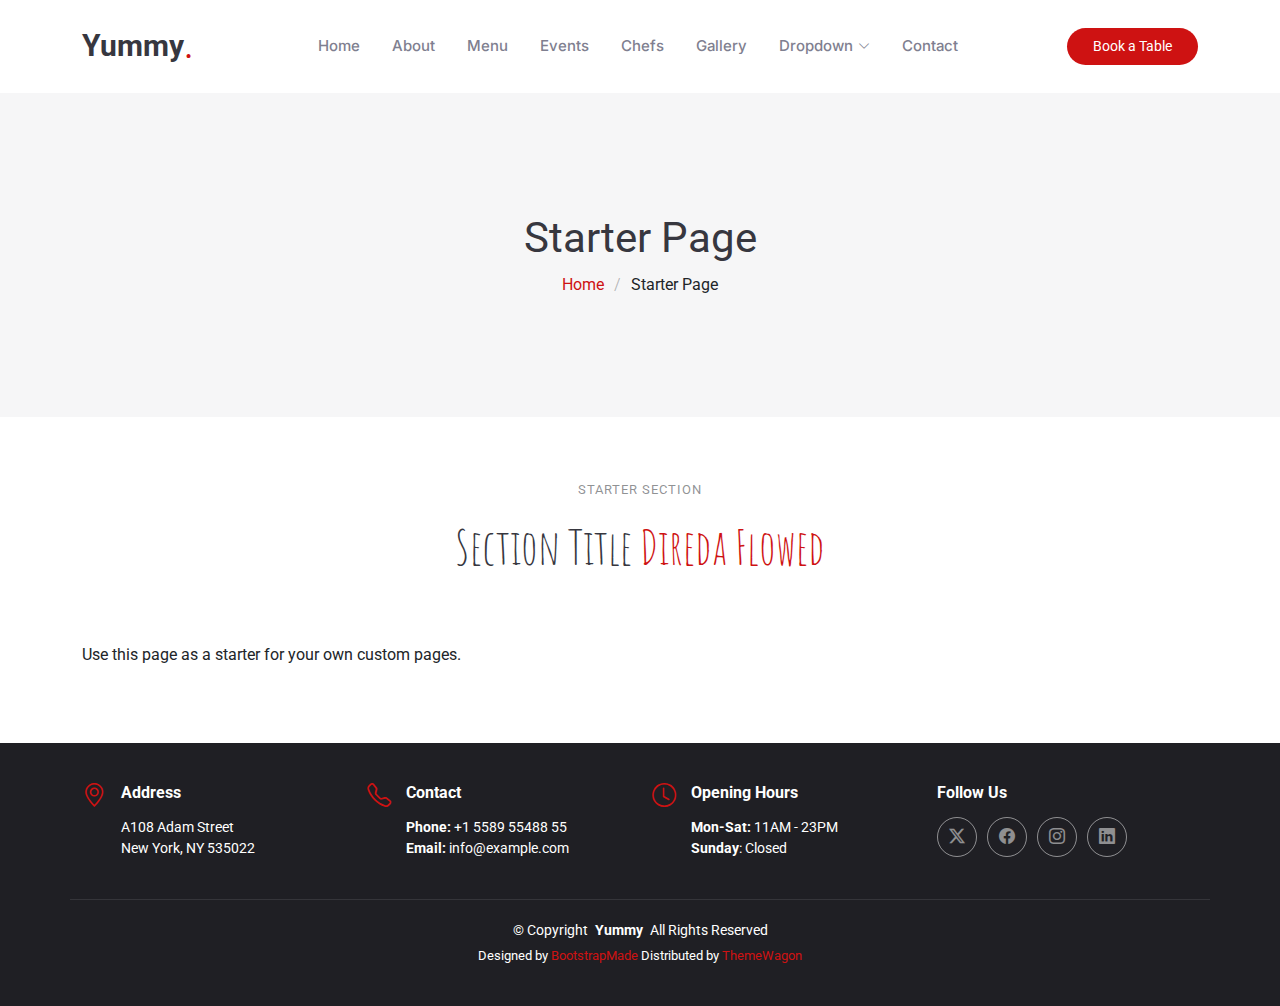
<file: starter-page.html>
<!DOCTYPE html>
<html lang="en">

<head>
  <meta charset="utf-8">
  <meta content="width=device-width, initial-scale=1.0" name="viewport">
  <title>Starter Page - Yummy Bootstrap Template</title>
  <meta name="description" content="">
  <meta name="keywords" content="">

  <!-- Favicons -->
  <link href="assets/img/favicon.png" rel="icon">
  <link href="assets/img/apple-touch-icon.png" rel="apple-touch-icon">

  <!-- Fonts -->
  <link href="https://fonts.googleapis.com" rel="preconnect">
  <link href="https://fonts.gstatic.com" rel="preconnect" crossorigin>
  <link href="https://fonts.googleapis.com/css2?family=Roboto:ital,wght@0,100;0,300;0,400;0,500;0,700;0,900;1,100;1,300;1,400;1,500;1,700;1,900&family=Inter:wght@100;200;300;400;500;600;700;800;900&family=Amatic+SC:wght@400;700&display=swap" rel="stylesheet">

  <!-- Vendor CSS Files -->
  <link href="assets/vendor/bootstrap/css/bootstrap.min.css" rel="stylesheet">
  <link href="assets/vendor/bootstrap-icons/bootstrap-icons.css" rel="stylesheet">
  <link href="assets/vendor/aos/aos.css" rel="stylesheet">
  <link href="assets/vendor/glightbox/css/glightbox.min.css" rel="stylesheet">
  <link href="assets/vendor/swiper/swiper-bundle.min.css" rel="stylesheet">

  <!-- Main CSS File -->
  <link href="assets/css/main.css" rel="stylesheet">

  <!-- =======================================================
  * Template Name: Yummy
  * Template URL: https://bootstrapmade.com/yummy-bootstrap-restaurant-website-template/
  * Updated: Aug 07 2024 with Bootstrap v5.3.3
  * Author: BootstrapMade.com
  * License: https://bootstrapmade.com/license/
  ======================================================== -->
</head>

<body class="starter-page-page">

  <header id="header" class="header d-flex align-items-center sticky-top">
    <div class="container position-relative d-flex align-items-center justify-content-between">

      <a href="index.html" class="logo d-flex align-items-center me-auto me-xl-0">
        <!-- Uncomment the line below if you also wish to use an image logo -->
        <!-- <img src="assets/img/logo.png" alt=""> -->
        <h1 class="sitename">Yummy</h1>
        <span>.</span>
      </a>

      <nav id="navmenu" class="navmenu">
        <ul>
          <li><a href="#hero">Home<br></a></li>
          <li><a href="#about">About</a></li>
          <li><a href="#menu">Menu</a></li>
          <li><a href="#events">Events</a></li>
          <li><a href="#chefs">Chefs</a></li>
          <li><a href="#gallery">Gallery</a></li>
          <li class="dropdown"><a href="#"><span>Dropdown</span> <i class="bi bi-chevron-down toggle-dropdown"></i></a>
            <ul>
              <li><a href="#">Dropdown 1</a></li>
              <li class="dropdown"><a href="#"><span>Deep Dropdown</span> <i class="bi bi-chevron-down toggle-dropdown"></i></a>
                <ul>
                  <li><a href="#">Deep Dropdown 1</a></li>
                  <li><a href="#">Deep Dropdown 2</a></li>
                  <li><a href="#">Deep Dropdown 3</a></li>
                  <li><a href="#">Deep Dropdown 4</a></li>
                  <li><a href="#">Deep Dropdown 5</a></li>
                </ul>
              </li>
              <li><a href="#">Dropdown 2</a></li>
              <li><a href="#">Dropdown 3</a></li>
              <li><a href="#">Dropdown 4</a></li>
            </ul>
          </li>
          <li><a href="#contact">Contact</a></li>
        </ul>
        <i class="mobile-nav-toggle d-xl-none bi bi-list"></i>
      </nav>

      <a class="btn-getstarted" href="index.html#book-a-table">Book a Table</a>

    </div>
  </header>

  <main class="main">

    <!-- Page Title -->
    <div class="page-title" data-aos="fade">
      <div class="container">
        <h1>Starter Page</h1>
        <nav class="breadcrumbs">
          <ol>
            <li><a href="index.html">Home</a></li>
            <li class="current">Starter Page</li>
          </ol>
        </nav>
      </div>
    </div><!-- End Page Title -->

    <!-- Starter Section Section -->
    <section id="starter-section" class="starter-section section">

      <!-- Section Title -->
      <div class="container section-title" data-aos="fade-up">
        <h2>Starter Section</h2>
        <p><span>Section Title</span> <span class="description-title">Direda Flowed</span></p>
      </div><!-- End Section Title -->

      <div class="container" data-aos="fade-up">
        <p>Use this page as a starter for your own custom pages.</p>
      </div>

    </section><!-- /Starter Section Section -->

  </main>

  <footer id="footer" class="footer dark-background">

    <div class="container">
      <div class="row gy-3">
        <div class="col-lg-3 col-md-6 d-flex">
          <i class="bi bi-geo-alt icon"></i>
          <div class="address">
            <h4>Address</h4>
            <p>A108 Adam Street</p>
            <p>New York, NY 535022</p>
            <p></p>
          </div>

        </div>

        <div class="col-lg-3 col-md-6 d-flex">
          <i class="bi bi-telephone icon"></i>
          <div>
            <h4>Contact</h4>
            <p>
              <strong>Phone:</strong> <span>+1 5589 55488 55</span><br>
              <strong>Email:</strong> <span>info@example.com</span><br>
            </p>
          </div>
        </div>

        <div class="col-lg-3 col-md-6 d-flex">
          <i class="bi bi-clock icon"></i>
          <div>
            <h4>Opening Hours</h4>
            <p>
              <strong>Mon-Sat:</strong> <span>11AM - 23PM</span><br>
              <strong>Sunday</strong>: <span>Closed</span>
            </p>
          </div>
        </div>

        <div class="col-lg-3 col-md-6">
          <h4>Follow Us</h4>
          <div class="social-links d-flex">
            <a href="#" class="twitter"><i class="bi bi-twitter-x"></i></a>
            <a href="#" class="facebook"><i class="bi bi-facebook"></i></a>
            <a href="#" class="instagram"><i class="bi bi-instagram"></i></a>
            <a href="#" class="linkedin"><i class="bi bi-linkedin"></i></a>
          </div>
        </div>

      </div>
    </div>

    <div class="container copyright text-center mt-4">
      <p>© <span>Copyright</span> <strong class="px-1 sitename">Yummy</strong> <span>All Rights Reserved</span></p>
      <div class="credits">
        <!-- All the links in the footer should remain intact. -->
        <!-- You can delete the links only if you've purchased the pro version. -->
        <!-- Licensing information: https://bootstrapmade.com/license/ -->
        <!-- Purchase the pro version with working PHP/AJAX contact form: [buy-url] -->
        Designed by <a href="https://bootstrapmade.com/">BootstrapMade</a> Distributed by <a href="https://themewagon.com">ThemeWagon</a>
      </div>
    </div>

  </footer>

  <!-- Scroll Top -->
  <a href="#" id="scroll-top" class="scroll-top d-flex align-items-center justify-content-center"><i class="bi bi-arrow-up-short"></i></a>

  <!-- Preloader -->
  <div id="preloader"></div>

  <!-- Vendor JS Files -->
  <script src="assets/vendor/bootstrap/js/bootstrap.bundle.min.js"></script>
  <script src="assets/vendor/php-email-form/validate.js"></script>
  <script src="assets/vendor/aos/aos.js"></script>
  <script src="assets/vendor/glightbox/js/glightbox.min.js"></script>
  <script src="assets/vendor/purecounter/purecounter_vanilla.js"></script>
  <script src="assets/vendor/swiper/swiper-bundle.min.js"></script>

  <!-- Main JS File -->
  <script src="assets/js/main.js"></script>

</body>

</html>
</file>
<file: assets/css/main.css>
/**
* Template Name: Yummy
* Template URL: https://bootstrapmade.com/yummy-bootstrap-restaurant-website-template/
* Updated: Aug 07 2024 with Bootstrap v5.3.3
* Author: BootstrapMade.com
* License: https://bootstrapmade.com/license/
*/

/*--------------------------------------------------------------
# Font & Color Variables
# Help: https://bootstrapmade.com/color-system/
--------------------------------------------------------------*/
/* Fonts */
:root {
  --default-font: "Roboto",  system-ui, -apple-system, "Segoe UI", Roboto, "Helvetica Neue", Arial, "Noto Sans", "Liberation Sans", sans-serif, "Apple Color Emoji", "Segoe UI Emoji", "Segoe UI Symbol", "Noto Color Emoji";
  --heading-font: "Amatic SC",  sans-serif;
  --nav-font: "Inter",  sans-serif;
}

/* Global Colors - The following color variables are used throughout the website. Updating them here will change the color scheme of the entire website */
:root { 
  --background-color: #ffffff; /* Background color for the entire website, including individual sections */
  --default-color: #212529; /* Default color used for the majority of the text content across the entire website */
  --heading-color: #37373f; /* Color for headings, subheadings and title throughout the website */
  --accent-color: #ce1212; /* Accent color that represents your brand on the website. It's used for buttons, links, and other elements that need to stand out */
  --surface-color: #ffffff; /* The surface color is used as a background of boxed elements within sections, such as cards, icon boxes, or other elements that require a visual separation from the global background. */
  --contrast-color: #ffffff; /* Contrast color for text, ensuring readability against backgrounds of accent, heading, or default colors. */
}

/* Nav Menu Colors - The following color variables are used specifically for the navigation menu. They are separate from the global colors to allow for more customization options */
:root {
  --nav-color: #7f7f90;  /* The default color of the main navmenu links */
  --nav-hover-color: #ce1212; /* Applied to main navmenu links when they are hovered over or active */
  --nav-mobile-background-color: #ffffff; /* Used as the background color for mobile navigation menu */
  --nav-dropdown-background-color: #ffffff; /* Used as the background color for dropdown items that appear when hovering over primary navigation items */
  --nav-dropdown-color: #7f7f90; /* Used for navigation links of the dropdown items in the navigation menu. */
  --nav-dropdown-hover-color: #ce1212; /* Similar to --nav-hover-color, this color is applied to dropdown navigation links when they are hovered over. */
}

/* Color Presets - These classes override global colors when applied to any section or element, providing reuse of the sam color scheme. */

.light-background {
  --background-color: #f2f2f2;
  --surface-color: #ffffff;
}

.dark-background {
  --background-color: #1f1f24;
  --default-color: #ffffff;
  --heading-color: #ffffff;
  --surface-color: #37373f;
  --contrast-color: #ffffff;
}

/* Smooth scroll */
:root {
  scroll-behavior: smooth;
}

/*--------------------------------------------------------------
# General Styling & Shared Classes
--------------------------------------------------------------*/
body {
  color: var(--default-color);
  background-color: var(--background-color);
  font-family: var(--default-font);
}

a {
  color: var(--accent-color);
  text-decoration: none;
  transition: 0.3s;
}

a:hover {
  color: color-mix(in srgb, var(--accent-color), transparent 25%);
  text-decoration: none;
}

h1,
h2,
h3,
h4,
h5,
h6 {
  color: var(--heading-color);
  font-family: var(--heading-font);
}

/* Pulsating Play Button
------------------------------*/
.pulsating-play-btn {
  width: 94px;
  height: 94px;
  background: radial-gradient(var(--accent-color) 50%, color-mix(in srgb, var(--accent-color), transparent 75%) 52%);
  border-radius: 50%;
  display: block;
  position: relative;
  overflow: hidden;
}

.pulsating-play-btn:before {
  content: "";
  position: absolute;
  width: 120px;
  height: 120px;
  animation-delay: 0s;
  animation: pulsate-play-btn 2s;
  animation-direction: forwards;
  animation-iteration-count: infinite;
  animation-timing-function: steps;
  opacity: 1;
  border-radius: 50%;
  border: 5px solid color-mix(in srgb, var(--accent-color), transparent 30%);
  top: -15%;
  left: -15%;
  background: rgba(198, 16, 0, 0);
}

.pulsating-play-btn:after {
  content: "";
  position: absolute;
  left: 50%;
  top: 50%;
  transform: translateX(-40%) translateY(-50%);
  width: 0;
  height: 0;
  border-top: 10px solid transparent;
  border-bottom: 10px solid transparent;
  border-left: 15px solid #fff;
  z-index: 100;
  transition: all 400ms cubic-bezier(0.55, 0.055, 0.675, 0.19);
}

.pulsating-play-btn:hover:before {
  content: "";
  position: absolute;
  left: 50%;
  top: 50%;
  transform: translateX(-40%) translateY(-50%);
  width: 0;
  height: 0;
  border: none;
  border-top: 10px solid transparent;
  border-bottom: 10px solid transparent;
  border-left: 15px solid #fff;
  z-index: 200;
  animation: none;
  border-radius: 0;
}

.pulsating-play-btn:hover:after {
  border-left: 15px solid var(--accent-color);
  transform: scale(20);
}

@keyframes pulsate-play-btn {
  0% {
    transform: scale(0.6, 0.6);
    opacity: 1;
  }

  100% {
    transform: scale(1, 1);
    opacity: 0;
  }
}

/* PHP Email Form Messages
------------------------------*/
.php-email-form .error-message {
  display: none;
  background: #df1529;
  color: #ffffff;
  text-align: left;
  padding: 15px;
  margin-bottom: 24px;
  font-weight: 600;
}

.php-email-form .sent-message {
  display: none;
  color: #ffffff;
  background: #059652;
  text-align: center;
  padding: 15px;
  margin-bottom: 24px;
  font-weight: 600;
}

.php-email-form .loading {
  display: none;
  background: var(--surface-color);
  text-align: center;
  padding: 15px;
  margin-bottom: 24px;
}

.php-email-form .loading:before {
  content: "";
  display: inline-block;
  border-radius: 50%;
  width: 24px;
  height: 24px;
  margin: 0 10px -6px 0;
  border: 3px solid var(--accent-color);
  border-top-color: var(--surface-color);
  animation: php-email-form-loading 1s linear infinite;
}

@keyframes php-email-form-loading {
  0% {
    transform: rotate(0deg);
  }

  100% {
    transform: rotate(360deg);
  }
}

/*--------------------------------------------------------------
# Global Header
--------------------------------------------------------------*/
.header {
  color: var(--default-color);
  background-color: var(--background-color);
  padding: 20px 0;
  transition: all 0.5s;
  z-index: 997;
}

.header .logo {
  line-height: 1;
}

.header .logo img {
  max-height: 36px;
  margin-right: 8px;
}

.header .logo h1 {
  font-size: 30px;
  margin: 0;
  font-weight: 700;
  color: var(--heading-color);
  font-family: var(--default-font);
}

.header .logo span {
  color: var(--accent-color);
  font-size: 36px;
}

.header .btn-getstarted,
.header .btn-getstarted:focus {
  color: var(--contrast-color);
  background: var(--accent-color);
  font-size: 14px;
  padding: 8px 26px;
  margin: 0;
  border-radius: 50px;
  transition: 0.3s;
}

.header .btn-getstarted:hover,
.header .btn-getstarted:focus:hover {
  color: var(--contrast-color);
  background: color-mix(in srgb, var(--accent-color), transparent 15%);
}

@media (max-width: 1200px) {
  .header .logo {
    order: 1;
  }

  .header .btn-getstarted {
    order: 2;
    margin: 0 15px 0 0;
    padding: 6px 20px;
  }

  .header .navmenu {
    order: 3;
  }
}

.scrolled .header {
  box-shadow: 0px 0 18px rgba(0, 0, 0, 0.1);
}

/*--------------------------------------------------------------
# Navigation Menu
--------------------------------------------------------------*/
/* Desktop Navigation */
@media (min-width: 1200px) {
  .navmenu {
    padding: 0;
  }

  .navmenu ul {
    margin: 0;
    padding: 0;
    display: flex;
    list-style: none;
    align-items: center;
  }

  .navmenu li {
    position: relative;
  }

  .navmenu>ul>li {
    white-space: nowrap;
    padding: 15px 14px;
  }

  .navmenu>ul>li:last-child {
    padding-right: 0;
  }

  .navmenu a,
  .navmenu a:focus {
    color: var(--nav-color);
    font-size: 15px;
    padding: 0 2px;
    font-family: var(--nav-font);
    font-weight: 500;
    display: flex;
    align-items: center;
    justify-content: space-between;
    white-space: nowrap;
    transition: 0.3s;
    position: relative;
  }

  .navmenu a i,
  .navmenu a:focus i {
    font-size: 12px;
    line-height: 0;
    margin-left: 5px;
    transition: 0.3s;
  }

  .navmenu>ul>li>a:before {
    content: "";
    position: absolute;
    height: 2px;
    bottom: -6px;
    left: 0;
    background-color: var(--nav-hover-color);
    visibility: hidden;
    width: 0px;
    transition: all 0.3s ease-in-out 0s;
  }

  .navmenu a:hover:before,
  .navmenu li:hover>a:before,
  .navmenu .active:before {
    visibility: visible;
    width: 100%;
  }

  .navmenu li:hover>a,
  .navmenu .active,
  .navmenu .active:focus {
    color: color-mix(in srgb, var(--nav-color) 80%, black 50%);
  }

  .navmenu .dropdown ul {
    margin: 0;
    padding: 10px 0;
    background: var(--nav-dropdown-background-color);
    display: block;
    position: absolute;
    visibility: hidden;
    left: 14px;
    top: 130%;
    opacity: 0;
    transition: 0.3s;
    border-radius: 4px;
    z-index: 99;
    box-shadow: 0px 0px 30px rgba(0, 0, 0, 0.1);
  }

  .navmenu .dropdown ul li {
    min-width: 200px;
  }

  .navmenu .dropdown ul a {
    padding: 10px 20px;
    font-size: 15px;
    text-transform: none;
    color: var(--nav-dropdown-color);
  }

  .navmenu .dropdown ul a i {
    font-size: 12px;
  }

  .navmenu .dropdown ul a:hover,
  .navmenu .dropdown ul .active:hover,
  .navmenu .dropdown ul li:hover>a {
    color: var(--nav-dropdown-hover-color);
  }

  .navmenu .dropdown:hover>ul {
    opacity: 1;
    top: 100%;
    visibility: visible;
  }

  .navmenu .dropdown .dropdown ul {
    top: 0;
    left: -90%;
    visibility: hidden;
  }

  .navmenu .dropdown .dropdown:hover>ul {
    opacity: 1;
    top: 0;
    left: -100%;
    visibility: visible;
  }
}

/* Mobile Navigation */
@media (max-width: 1199px) {
  .mobile-nav-toggle {
    color: var(--nav-color);
    font-size: 28px;
    line-height: 0;
    margin-right: 10px;
    cursor: pointer;
    transition: color 0.3s;
  }

  .navmenu {
    padding: 0;
    z-index: 9997;
  }

  .navmenu ul {
    display: none;
    list-style: none;
    position: absolute;
    inset: 60px 20px 20px 20px;
    padding: 10px 0;
    margin: 0;
    border-radius: 6px;
    background-color: var(--nav-mobile-background-color);
    border: 1px solid color-mix(in srgb, var(--default-color), transparent 90%);
    box-shadow: none;
    overflow-y: auto;
    transition: 0.3s;
    z-index: 9998;
  }

  .navmenu a,
  .navmenu a:focus {
    color: var(--nav-dropdown-color);
    padding: 10px 20px;
    font-family: var(--nav-font);
    font-size: 17px;
    font-weight: 500;
    display: flex;
    align-items: center;
    justify-content: space-between;
    white-space: nowrap;
    transition: 0.3s;
  }

  .navmenu a i,
  .navmenu a:focus i {
    font-size: 12px;
    line-height: 0;
    margin-left: 5px;
    width: 30px;
    height: 30px;
    display: flex;
    align-items: center;
    justify-content: center;
    border-radius: 50%;
    transition: 0.3s;
    background-color: color-mix(in srgb, var(--accent-color), transparent 90%);
  }

  .navmenu a i:hover,
  .navmenu a:focus i:hover {
    background-color: var(--accent-color);
    color: var(--contrast-color);
  }

  .navmenu a:hover,
  .navmenu .active,
  .navmenu .active:focus {
    color: var(--nav-dropdown-hover-color);
  }

  .navmenu .active i,
  .navmenu .active:focus i {
    background-color: var(--accent-color);
    color: var(--contrast-color);
    transform: rotate(180deg);
  }

  .navmenu .dropdown ul {
    position: static;
    display: none;
    z-index: 99;
    padding: 10px 0;
    margin: 10px 20px;
    background-color: var(--nav-dropdown-background-color);
    transition: all 0.5s ease-in-out;
  }

  .navmenu .dropdown ul ul {
    background-color: rgba(33, 37, 41, 0.1);
  }

  .navmenu .dropdown>.dropdown-active {
    display: block;
    background-color: rgba(33, 37, 41, 0.03);
  }

  .mobile-nav-active {
    overflow: hidden;
  }

  .mobile-nav-active .mobile-nav-toggle {
    color: #fff;
    position: absolute;
    font-size: 32px;
    top: 15px;
    right: 15px;
    margin-right: 0;
    z-index: 9999;
  }

  .mobile-nav-active .navmenu {
    position: fixed;
    overflow: hidden;
    inset: 0;
    background: rgba(33, 37, 41, 0.8);
    transition: 0.3s;
  }

  .mobile-nav-active .navmenu>ul {
    display: block;
  }
}

/*--------------------------------------------------------------
# Global Footer
--------------------------------------------------------------*/
.footer {
  --heading-font: var(--default-font);
  color: var(--default-color);
  background-color: var(--background-color);
  font-size: 14px;
  padding: 40px 0;
  position: relative;
}

.footer .icon {
  color: var(--accent-color);
  margin-right: 15px;
  font-size: 24px;
  line-height: 0;
}

.footer h4 {
  font-size: 16px;
  font-weight: 700;
  margin-bottom: 15px;
}

.footer .address p {
  margin-bottom: 0px;
}

.footer .social-links a {
  display: flex;
  align-items: center;
  justify-content: center;
  width: 40px;
  height: 40px;
  border-radius: 50%;
  border: 1px solid color-mix(in srgb, var(--default-color), transparent 50%);
  font-size: 16px;
  color: color-mix(in srgb, var(--default-color), transparent 50%);
  margin-right: 10px;
  transition: 0.3s;
}

.footer .social-links a:hover {
  color: var(--accent-color);
  border-color: var(--accent-color);
}

.footer .copyright {
  padding-top: 20px;
  border-top: 1px solid color-mix(in srgb, var(--default-color), transparent 90%);
}

.footer .copyright p {
  margin-bottom: 0;
}

.footer .credits {
  margin-top: 5px;
  font-size: 13px;
}

/*--------------------------------------------------------------
# Preloader
--------------------------------------------------------------*/
#preloader {
  position: fixed;
  inset: 0;
  z-index: 9999;
  overflow: hidden;
  background-color: var(--background-color);
  transition: all 0.6s ease-out;
  width: 100%;
  height: 100vh;
}

#preloader:before,
#preloader:after {
  content: "";
  position: absolute;
  border: 4px solid var(--accent-color);
  border-radius: 50%;
  animation: animate-preloader 2s cubic-bezier(0, 0.2, 0.8, 1) infinite;
}

#preloader:after {
  animation-delay: -0.5s;
}

@keyframes animate-preloader {
  0% {
    width: 10px;
    height: 10px;
    top: calc(50% - 5px);
    left: calc(50% - 5px);
    opacity: 1;
  }

  100% {
    width: 72px;
    height: 72px;
    top: calc(50% - 36px);
    left: calc(50% - 36px);
    opacity: 0;
  }
}

/*--------------------------------------------------------------
# Scroll Top Button
--------------------------------------------------------------*/
.scroll-top {
  position: fixed;
  visibility: hidden;
  opacity: 0;
  right: 15px;
  bottom: -15px;
  z-index: 99999;
  background-color: var(--accent-color);
  width: 44px;
  height: 44px;
  border-radius: 50px;
  transition: all 0.4s;
}

.scroll-top i {
  font-size: 24px;
  color: var(--contrast-color);
  line-height: 0;
}

.scroll-top:hover {
  background-color: color-mix(in srgb, var(--accent-color), transparent 20%);
  color: var(--contrast-color);
}

.scroll-top.active {
  visibility: visible;
  opacity: 1;
  bottom: 15px;
}

/*--------------------------------------------------------------
# Disable aos animation delay on mobile devices
--------------------------------------------------------------*/
@media screen and (max-width: 768px) {
  [data-aos-delay] {
    transition-delay: 0 !important;
  }
}

/*--------------------------------------------------------------
# Global Page Titles & Breadcrumbs
--------------------------------------------------------------*/
.page-title {
  --background-color: color-mix(in srgb, var(--default-color), transparent 96%);
  color: var(--default-color);
  background-color: var(--background-color);
  padding: 120px 0;
  text-align: center;
  position: relative;
}

.page-title h1 {
  font-size: 42px;
  font-weight: 400;
  margin-bottom: 10px;
  font-family: var(--default-font);
}

.page-title .breadcrumbs ol {
  display: flex;
  flex-wrap: wrap;
  list-style: none;
  justify-content: center;
  padding: 0;
  margin: 0;
  font-size: 16px;
  font-weight: 400;
}

.page-title .breadcrumbs ol li+li {
  padding-left: 10px;
}

.page-title .breadcrumbs ol li+li::before {
  content: "/";
  display: inline-block;
  padding-right: 10px;
  color: color-mix(in srgb, var(--default-color), transparent 70%);
}

/*--------------------------------------------------------------
# Global Sections
--------------------------------------------------------------*/
section,
.section {
  color: var(--default-color);
  background-color: var(--background-color);
  padding: 60px 0;
  scroll-margin-top: 92px;
  overflow: clip;
}

@media (max-width: 1199px) {

  section,
  .section {
    scroll-margin-top: 56px;
  }
}

/*--------------------------------------------------------------
# Global Section Titles
--------------------------------------------------------------*/
.section-title {
  text-align: center;
  padding-bottom: 60px;
  position: relative;
}

.section-title h2 {
  font-size: 13px;
  letter-spacing: 1px;
  font-weight: 400;
  padding: 0;
  margin: 0;
  color: color-mix(in srgb, var(--default-color), transparent 50%);
  display: inline-block;
  text-transform: uppercase;
  font-family: var(--default-font);
}

.section-title p {
  color: var(--heading-color);
  margin: 10px 0 0 0;
  font-size: 48px;
  font-weight: 500;
  font-family: var(--heading-font);
}

.section-title p .description-title {
  color: var(--accent-color);
}

/*--------------------------------------------------------------
# Hero Section
--------------------------------------------------------------*/
.hero {
  width: 100%;
  min-height: 60vh;
  position: relative;
  padding: 60px 0;
  display: flex;
  align-items: center;
}

.hero h1 {
  margin: 0;
  font-size: 64px;
  font-weight: 700;
}

.hero p {
  color: color-mix(in srgb, var(--default-color), transparent 30%);
  margin: 5px 0 30px 0;
  font-size: 20px;
  font-weight: 400;
}

.hero .btn-get-started {
  color: var(--contrast-color);
  background: var(--accent-color);
  font-weight: 400;
  font-size: 15px;
  letter-spacing: 1px;
  display: inline-block;
  padding: 10px 28px 12px 28px;
  border-radius: 50px;
  transition: 0.5s;
  box-shadow: 0 8px 28px rgba(0, 0, 0, 0.1);
}

.hero .btn-get-started:hover {
  color: var(--contrast-color);
  background: color-mix(in srgb, var(--accent-color), transparent 15%);
  box-shadow: 0 8px 28px rgba(0, 0, 0, 0.1);
}

.hero .btn-watch-video {
  font-size: 16px;
  transition: 0.5s;
  margin-left: 25px;
  color: var(--default-color);
  font-weight: 500;
}

.hero .btn-watch-video i {
  color: var(--accent-color);
  font-size: 32px;
  transition: 0.3s;
  line-height: 0;
  margin-right: 8px;
}

.hero .btn-watch-video:hover {
  color: var(--accent-color);
}

.hero .btn-watch-video:hover i {
  color: color-mix(in srgb, var(--accent-color), transparent 15%);
}

.hero .animated {
  animation: up-down 2s ease-in-out infinite alternate-reverse both;
}

@media (max-width: 640px) {
  .hero h1 {
    font-size: 28px;
    line-height: 36px;
  }

  .hero p {
    font-size: 18px;
    line-height: 24px;
    margin-bottom: 30px;
  }

  .hero .btn-get-started,
  .hero .btn-watch-video {
    font-size: 13px;
  }
}

@keyframes up-down {
  0% {
    transform: translateY(10px);
  }

  100% {
    transform: translateY(-10px);
  }
}

/*--------------------------------------------------------------
# About Section
--------------------------------------------------------------*/
.about h3 {
  font-weight: 700;
  font-size: 28px;
  margin-bottom: 20px;
}

.about .book-a-table {
  text-align: center;
  border: 4px solid color-mix(in srgb, var(--default-color), transparent 30%);
  padding: 22px;
}

.about .book-a-table h3 {
  font-family: var(--default-font);
  margin: 0 0 0 0;
  font-size: 24px;
}

.about .book-a-table p {
  color: var(--accent-color);
  font-weight: 500;
  font-size: 28px;
  margin: 0;
}

.about .fst-italic {
  color: color-mix(in srgb, var(--default-color), var(--contrast-color) 50%);
}

.about .content ul {
  list-style: none;
  padding: 0;
}

.about .content ul li {
  padding: 0 0 10px 30px;
  position: relative;
}

.about .content ul i {
  position: absolute;
  font-size: 20px;
  left: 0;
  top: -3px;
  color: var(--accent-color);
}

.about .content p:last-child {
  margin-bottom: 0;
}

.about .pulsating-play-btn {
  position: absolute;
  left: calc(50% - 47px);
  top: calc(50% - 47px);
}

/*--------------------------------------------------------------
# Why Us Section
--------------------------------------------------------------*/
.why-us .why-box {
  color: var(--contrast-color);
  background: var(--accent-color);
  padding: 30px;
}

.why-us .why-box h3 {
  color: var(--contrast-color);
  font-family: var(--default-font);
  font-weight: 700;
  font-size: 34px;
  margin-bottom: 30px;
}

.why-us .why-box p {
  margin-bottom: 30px;
}

.why-us .why-box .more-btn {
  display: inline-block;
  background: color-mix(in srgb, var(--contrast-color), transparent 85%);
  padding: 8px 40px 10px 40px;
  color: var(--contrast-color);
  transition: all ease-in-out 0.4s;
  border-radius: 50px;
}

.why-us .why-box .more-btn i {
  font-size: 14px;
}

.why-us .why-box .more-btn:hover {
  color: var(--accent-color);
  background: var(--surface-color);
}

.why-us .icon-box {
  background-color: var(--surface-color);
  text-align: center;
  padding: 40px 30px;
  width: 100%;
  height: 100%;
  border: 1px solid color-mix(in srgb, var(--default-color), transparent 90%);
}

.why-us .icon-box i {
  color: var(--accent-color);
  font-size: 32px;
  margin-bottom: 30px;
  background: color-mix(in srgb, var(--accent-color), transparent 95%);
  border-radius: 50px;
  display: flex;
  align-items: center;
  justify-content: center;
  width: 72px;
  height: 72px;
  transition: 0.3s;
}

.why-us .icon-box h4 {
  font-size: 20px;
  font-weight: 500;
  margin: 0 0 30px 0;
  font-family: var(--default-font);
}

.why-us .icon-box p {
  font-size: 15px;
  color: color-mix(in srgb, var(--default-color), transparent 30%);
}

.why-us .icon-box:hover i {
  color: var(--contrast-color);
  background: var(--accent-color);
}

/*--------------------------------------------------------------
# Stats Section
--------------------------------------------------------------*/
.stats {
  position: relative;
  padding: 120px 0;
}

.stats img {
  position: absolute;
  inset: 0;
  display: block;
  width: 100%;
  height: 100%;
  object-fit: cover;
  z-index: 1;
}

.stats:before {
  content: "";
  background: color-mix(in srgb, var(--background-color), transparent 40%);
  position: absolute;
  inset: 0;
  z-index: 2;
}

.stats .container {
  position: relative;
  z-index: 3;
}

.stats .stats-item {
  padding: 30px;
  width: 100%;
}

.stats .stats-item span {
  font-size: 48px;
  display: block;
  color: var(--default-color);
  font-weight: 700;
}

.stats .stats-item p {
  padding: 0;
  margin: 0;
  font-size: 16px;
  font-weight: 700;
  color: color-mix(in srgb, var(--default-color), transparent 40%);
}

/*--------------------------------------------------------------
# Menu Section
--------------------------------------------------------------*/
.menu .nav-tabs {
  border: 0;
}

.menu .nav-link {
  background-color: var(--background-color);
  color: color-mix(in srgb, var(--default-color), transparent 20%);
  margin: 0 15px;
  padding: 10px 5px;
  transition: 0.3s;
  border-radius: 0;
  cursor: pointer;
  height: 100%;
  border: 0;
  border-bottom: 2px solid color-mix(in srgb, var(--default-color), transparent 80%);
}

@media (max-width: 575px) {
  .menu .nav-link {
    margin: 0 10px;
    padding: 10px 0;
  }
}

.menu .nav-link i {
  padding-right: 15px;
  font-size: 48px;
}

.menu .nav-link h4 {
  font-size: 18px;
  font-weight: 400;
  margin: 0;
  font-family: var(--default-font);
}

@media (max-width: 575px) {
  .menu .nav-link h4 {
    font-size: 16px;
  }
}

.menu .nav-link:hover {
  color: var(--accent-color);
  border-color: var(--accent-color);
}

.menu .nav-link.active {
  background-color: var(--background-color);
  color: var(--accent-color);
  border-color: var(--accent-color);
}

.menu .tab-content .tab-header {
  padding: 30px 0;
}

.menu .tab-content .tab-header p {
  font-size: 14px;
  text-transform: uppercase;
  color: color-mix(in srgb, var(--default-color), transparent 20%);
  margin-bottom: 0;
}

.menu .tab-content .tab-header h3 {
  font-size: 48px;
  font-weight: 700;
  color: var(--accent-color);
}

.menu .tab-content .menu-item {
  text-align-last: center;
}

.menu .tab-content .menu-item .menu-img {
  padding: 0 60px;
  margin-bottom: 15px;
}

.menu .tab-content .menu-item h4 {
  font-size: 24px;
  font-weight: 400;
  margin-bottom: 5px;
  font-family: var(--default-font);
}

.menu .tab-content .menu-item .ingredients {
  font-family: var(--nav-font);
  color: color-mix(in srgb, var(--default-color), transparent 50%);
  margin-bottom: 5px;
}

.menu .tab-content .menu-item .price {
  font-size: 24px;
  font-weight: 700;
  color: var(--accent-color);
}

/*--------------------------------------------------------------
# Testimonials Section
--------------------------------------------------------------*/
.testimonials .testimonials-carousel,
.testimonials .testimonials-slider {
  overflow: hidden;
}

.testimonials .testimonial-item .testimonial-content {
  border-left: 3px solid var(--accent-color);
  padding-left: 30px;
}

.testimonials .testimonial-item .testimonial-img {
  border-radius: 50%;
  border: 4px solid var(--background-color);
  margin: 0 auto;
}

.testimonials .testimonial-item h3 {
  font-size: 20px;
  font-weight: bold;
  margin: 10px 0 5px 0;
}

.testimonials .testimonial-item h4 {
  font-size: 14px;
  color: color-mix(in srgb, var(--default-color), transparent 40%);
  margin: 0 0 10px 0;
}

.testimonials .testimonial-item .stars i {
  color: #ffc107;
  margin: 0 1px;
}

.testimonials .testimonial-item .quote-icon-left,
.testimonials .testimonial-item .quote-icon-right {
  color: color-mix(in srgb, var(--accent-color), transparent 50%);
  font-size: 26px;
  line-height: 0;
}

.testimonials .testimonial-item .quote-icon-left {
  display: inline-block;
  left: -5px;
  position: relative;
}

.testimonials .testimonial-item .quote-icon-right {
  display: inline-block;
  right: -5px;
  position: relative;
  top: 10px;
  transform: scale(-1, -1);
}

.testimonials .testimonial-item p {
  font-style: italic;
}

.testimonials .swiper-wrapper {
  height: auto;
}

.testimonials .swiper-pagination {
  margin-top: 30px;
  position: relative;
}

.testimonials .swiper-pagination .swiper-pagination-bullet {
  width: 12px;
  height: 12px;
  background-color: color-mix(in srgb, var(--default-color), transparent 85%);
  opacity: 1;
}

.testimonials .swiper-pagination .swiper-pagination-bullet-active {
  background-color: var(--accent-color);
}

/*--------------------------------------------------------------
# Events Section
--------------------------------------------------------------*/
.events .container-fluid {
  padding: 0;
}

.events .event-item {
  background-size: cover;
  background-position: cente;
  min-height: 600px;
  padding: 30px;
}

@media (max-width: 575px) {
  .events .event-item {
    min-height: 500px;
  }
}

.events .event-item:before {
  content: "";
  background: rgba(0, 0, 0, 0.6);
  position: absolute;
  inset: 0;
}

.events .event-item h3 {
  font-size: 24px;
  font-weight: 700;
  margin-bottom: 5px;
  color: #ffffff;
  position: relative;
}

.events .event-item .price {
  color: #ffffff;
  border-bottom: 2px solid var(--accent-color);
  font-size: 32px;
  font-weight: 700;
  margin-bottom: 15px;
  position: relative;
}

.events .event-item .description {
  margin-bottom: 0;
  color: rgba(255, 255, 255, 0.8);
  position: relative;
}

.events .swiper-wrapper {
  height: auto;
}

.events .swiper-pagination {
  margin-top: 20px;
  position: relative;
}

.events .swiper-pagination .swiper-pagination-bullet {
  width: 10px;
  height: 10px;
  background-color: color-mix(in srgb, var(--default-color), transparent 85%);
  opacity: 1;
}

.events .swiper-pagination .swiper-pagination-bullet-active {
  background-color: var(--accent-color);
}

/*--------------------------------------------------------------
# Chefs Section
--------------------------------------------------------------*/
.chefs .team-member {
  background-color: var(--surface-color);
  box-shadow: 0px 0 30px rgba(0, 0, 0, 0.1);
  overflow: hidden;
  text-align: center;
  border-radius: 5px;
  transition: 0.3s;
}

.chefs .team-member .member-img {
  position: relative;
  overflow: hidden;
}

.chefs .team-member .member-img:after {
  position: absolute;
  content: "";
  left: -1px;
  right: -1px;
  bottom: -1px;
  height: 100%;
  background-color: var(--surface-color);
  -webkit-mask: url("../img/team-shape.svg") no-repeat center bottom;
  mask: url("../img/team-shape.svg") no-repeat center bottom;
  -webkit-mask-size: contain;
  mask-size: contain;
  z-index: 1;
}

.chefs .team-member .social {
  position: absolute;
  right: -100%;
  top: 30px;
  opacity: 0;
  border-radius: 4px;
  transition: 0.5s;
  background: color-mix(in srgb, var(--background-color), transparent 60%);
  z-index: 2;
}

.chefs .team-member .social a {
  transition: color 0.3s;
  color: color-mix(in srgb, var(--default-color), transparent 50%);
  margin: 15px 12px;
  display: block;
  line-height: 0;
  text-align: center;
}

.chefs .team-member .social a:hover {
  color: var(--default-color);
}

.chefs .team-member .social i {
  font-size: 18px;
}

.chefs .team-member .member-info {
  padding: 10px 15px 20px 15px;
}

.chefs .team-member .member-info h4 {
  font-weight: 700;
  margin-bottom: 5px;
  font-size: 20px;
  font-family: var(--default-font);
}

.chefs .team-member .member-info span {
  display: block;
  font-size: 14px;
  font-weight: 400;
  color: color-mix(in srgb, var(--default-color), transparent 50%);
}

.chefs .team-member .member-info p {
  font-style: italic;
  font-size: 14px;
  padding-top: 15px;
  line-height: 26px;
  color: color-mix(in srgb, var(--default-color), transparent 30%);
}

.chefs .team-member:hover {
  transform: scale(1.08);
  box-shadow: 0px 0 30px rgba(0, 0, 0, 0.1);
}

.chefs .team-member:hover .social {
  right: 8px;
  opacity: 1;
}

/*--------------------------------------------------------------
# Book A Table Section
--------------------------------------------------------------*/
.book-a-table .reservation-img {
  min-height: 500px;
  background-size: cover;
  background-position: center;
}

.book-a-table .reservation-form-bg {
  background: color-mix(in srgb, var(--default-color), transparent 97%);
}

.book-a-table .php-email-form {
  padding: 30px;
}

@media (max-width: 575px) {
  .book-a-table .php-email-form {
    padding: 20px;
  }
}

.book-a-table .php-email-form input[type=text],
.book-a-table .php-email-form input[type=email],
.book-a-table .php-email-form input[type=number],
.book-a-table .php-email-form input[type=date],
.book-a-table .php-email-form input[type=time],
.book-a-table .php-email-form textarea {
  font-size: 14px;
  padding: 10px 15px;
  box-shadow: none;
  border-radius: 0;
  color: var(--default-color);
  background-color: color-mix(in srgb, var(--background-color), transparent 20%);
  border-color: color-mix(in srgb, var(--default-color), transparent 80%);
}

.book-a-table .php-email-form input[type=text]:focus,
.book-a-table .php-email-form input[type=email]:focus,
.book-a-table .php-email-form input[type=number]:focus,
.book-a-table .php-email-form input[type=date]:focus,
.book-a-table .php-email-form input[type=time]:focus,
.book-a-table .php-email-form textarea:focus {
  border-color: var(--accent-color);
}

.book-a-table .php-email-form input[type=text]::placeholder,
.book-a-table .php-email-form input[type=email]::placeholder,
.book-a-table .php-email-form input[type=number]::placeholder,
.book-a-table .php-email-form input[type=date]::placeholder,
.book-a-table .php-email-form input[type=time]::placeholder,
.book-a-table .php-email-form textarea::placeholder {
  color: color-mix(in srgb, var(--default-color), transparent 70%);
}

.book-a-table .php-email-form button[type=submit] {
  color: var(--contrast-color);
  background: var(--accent-color);
  border: 0;
  padding: 14px 60px;
  transition: 0.4s;
  border-radius: 4px;
}

.book-a-table .php-email-form button[type=submit]:hover {
  background: color-mix(in srgb, var(--accent-color), transparent 20%);
}

/*--------------------------------------------------------------
# Gallery Section
--------------------------------------------------------------*/
.gallery {
  overflow: hidden;
}

.gallery .swiper-wrapper {
  height: auto;
}

.gallery .swiper-pagination {
  margin-top: 20px;
  position: relative;
}

.gallery .swiper-pagination .swiper-pagination-bullet {
  background-color: color-mix(in srgb, var(--default-color), transparent 85%);
  border: 0;
  width: 12px;
  height: 12px;
  opacity: 1;
}

.gallery .swiper-pagination .swiper-pagination-bullet-active {
  background-color: var(--accent-color);
  opacity: 1;
}

.gallery .swiper-slide-active {
  text-align: center;
}

@media (min-width: 992px) {
  .gallery .swiper-wrapper {
    padding: 40px 0;
  }

  .gallery .swiper-slide-active {
    background: var(--background-color);
    border: 6px solid var(--accent-color);
    padding: 4px;
    z-index: 1;
    transform: scale(1.2);
    transition: none;
  }
}

/*--------------------------------------------------------------
# Contact Section
--------------------------------------------------------------*/
.contact .info-item {
  background-color: var(--surface-color);
  box-shadow: 0px 0px 20px rgba(0, 0, 0, 0.1);
  padding: 20px 30px;
}

.contact .info-item .icon {
  color: var(--contrast-color);
  background-color: var(--accent-color);
  width: 56px;
  height: 56px;
  font-size: 24px;
  display: flex;
  justify-content: center;
  align-items: center;
  transition: all 0.3s ease-in-out;
  border-radius: 50%;
  margin-right: 15px;
}

.contact .info-item h3 {
  font-size: 20px;
  font-weight: 700;
  margin: 0 0 5px 0;
  font-family: var(--default-font);
  color: color-mix(in srgb, var(--default-color), transparent 30%);
}

.contact .info-item p {
  padding: 0;
  margin-bottom: 0;
  font-size: 14px;
}

.contact .info-item .social-links a {
  font-size: 24px;
  display: inline-block;
  line-height: 1;
  margin: 4px 6px 0 0;
  transition: 0.3s;
  color: color-mix(in srgb, var(--default-color), transparent 50%);
}

.contact .info-item .social-links a:hover {
  color: var(--accent-color);
}

.contact .php-email-form {
  background-color: var(--surface-color);
  box-shadow: 0px 0px 20px rgba(0, 0, 0, 0.1);
  padding: 30px;
  margin-top: 30px;
}

@media (max-width: 575px) {
  .contact .php-email-form {
    padding: 20px;
  }
}

.contact .php-email-form input[type=text],
.contact .php-email-form input[type=email],
.contact .php-email-form textarea {
  color: var(--default-color);
  background-color: color-mix(in srgb, var(--surface-color), transparent 50%);
  border-color: color-mix(in srgb, var(--default-color), transparent 80%);
  font-size: 14px;
  padding: 10px 15px;
  box-shadow: none;
  border-radius: 0;
}

.contact .php-email-form input[type=text]:focus,
.contact .php-email-form input[type=email]:focus,
.contact .php-email-form textarea:focus {
  border-color: var(--accent-color);
}

.contact .php-email-form input[type=text]::placeholder,
.contact .php-email-form input[type=email]::placeholder,
.contact .php-email-form textarea::placeholder {
  color: color-mix(in srgb, var(--default-color), transparent 70%);
}

.contact .php-email-form button[type=submit] {
  color: var(--contrast-color);
  background: var(--accent-color);
  border: 0;
  padding: 10px 30px;
  transition: 0.4s;
  border-radius: 50px;
}

.contact .php-email-form button[type=submit]:hover {
  background: color-mix(in srgb, var(--accent-color), transparent 20%);
}

/*--------------------------------------------------------------
# Starter Section Section
--------------------------------------------------------------*/
.starter-section {
  /* Add your styles here */
}
</file>
